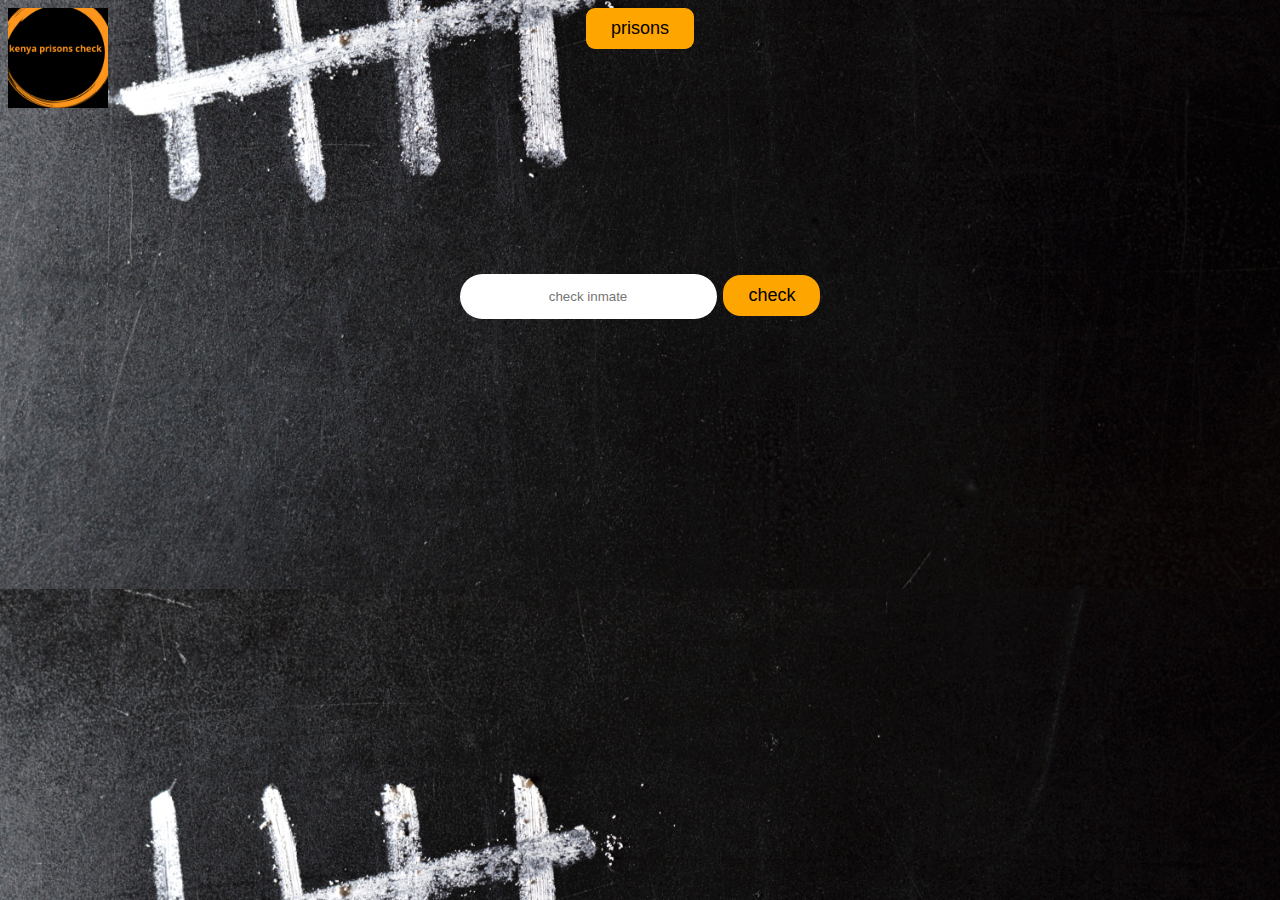
<file: index.html>
<!DOCTYPE html>
<html lang="en">
<head>
    <link rel="stylesheet" href="CSS/style.css">
    <meta charset="UTF-8">
    <meta http-equiv="X-UA-Compatible" content="IE=edge">
    <meta name="viewport" content="width=device-width, initial-scale=1.0">
    <title>Inmate.checkUp</title>
</head>
<body>
    <div class="main">
        <div class="logo">
            <img src="/Assets/images/logo2.png" height="100px" alt="">
        </div>
        <div class="nav_bar">
            
                <div class="dropDown">
                    <button class="dropDownBtn">prisons</button>
                    <div class="dropdown_content" id="myDropDown">
                        <a href="kamiti.html"><li>Kamiti</li></a>
                        <a href="thikamaximum.html"><li>Thika</li></a>
                    </div>
                </div>
                
            </li></a>
        </div>
        <div class="input">
            <input id="input-check"  type="text" placeholder="check inmate">
            <button  onclick="checking()" id="submit" class="checkProfile">check</button>
        </div>
        
    </div>
    <script src="/JS/app.js"></script>
</body>
</html>
</file>
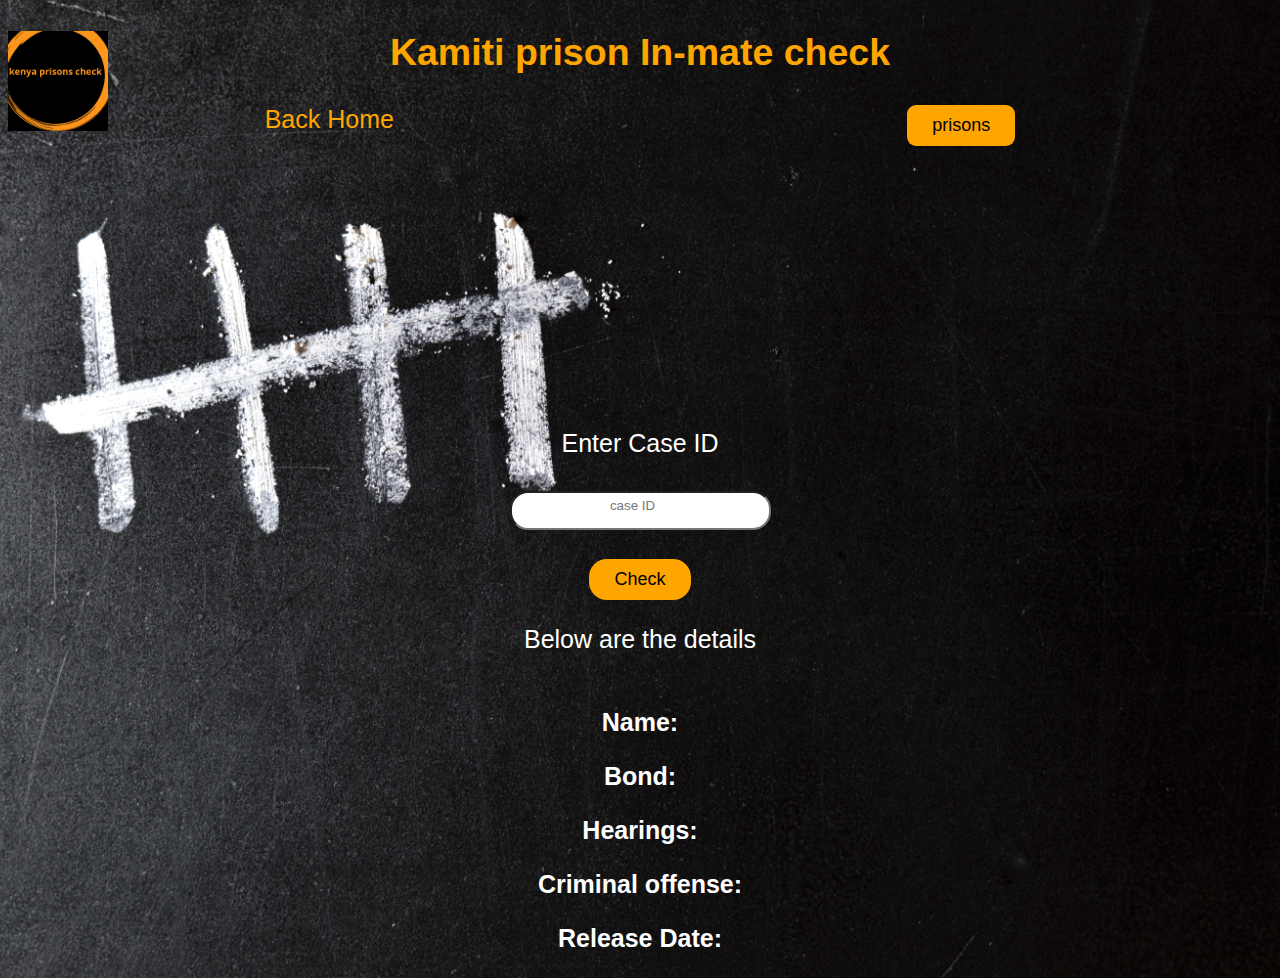
<file: kamiti.html>
<!DOCTYPE html>
<html lang="en">
<head>
    <link rel="stylesheet" href="CSS/style.css">
    <meta charset="UTF-8">
    <meta http-equiv="X-UA-Compatible" content="IE=edge">
    <meta name="viewport" content="width=device-width, initial-scale=1.0">
    <title>Kamiti inmate check</title>
</head>
<body>
    <!-- create a div that will hold the entire page for easy styling -->

    <div class="main">
        <div class="logo">
            <img src="/Assets/images/logo2.png" height="100px" alt="">
        </div>
        <h2 style="color: orange;">Kamiti prison In-mate check</h2>
        <div class="nav_bar">
                <a id='home' href="./index.html">Back Home</a>
                <div class="dropDown" id="kamiti">
                    <button class="dropDownBtn">prisons</button>
                    <div class="dropdown_content" id="myDropDown">
                        <a href="kamiti.html"><li>Kamiti</li></a>
                        <a href="thikamaximum.html"><li>Thika</li></a>
                    </div>
                </div>
        </div>
<!-- create input page to get inputs from the user -->

        <div class="input">
            <div class="inmate_details">
                <br>
                <br>
                <label for="CaseId">Enter Case ID</label> <br>
                <br>
                <input id='credentials' type="number" placeholder="case ID" class="caseID"><br>
                <br>
                <input id="submit" type="submit" value="Check">
            </div>
            
<!-- a div that will hold the data response from the input -->
            <div id="inmate">
                <p id="inmateDetails">Below are the details 
                    <br>
                    <br>
                </p>
                <p><b>Name:</b> <span style="color: orange;" id="Nameinmate"></span><br></p>
                <p><b>Bond:</b> <span style="color: orange;" id="inmatebond"></span><br></p>
                <p><b>Hearings:</b> <span style="color: orange;" id="inmatehearing"></span><br></p>
                <p><b>Criminal offense:</b> <span style="color: orange;" id="criminal_offense"></span></p>
                <p><b>Release Date:</b> <span style="color: orange;"id="release_date"></span><br></p>
            </div>
        </div>
    </div>
<script src="/JS/app.js"></script>
</body>
</html>
</file>
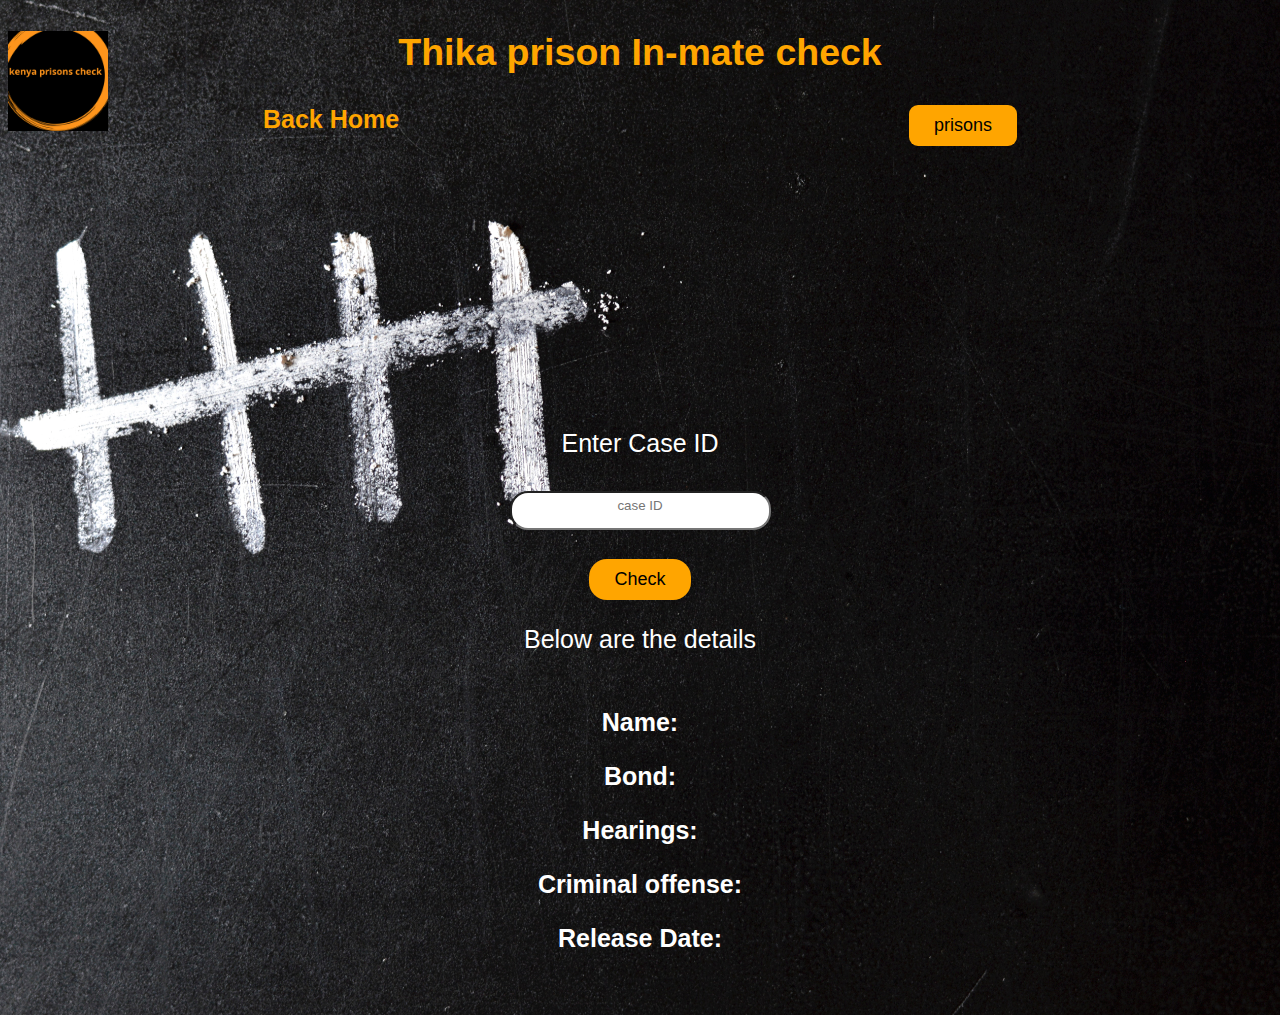
<file: thikamaximum.html>
<!DOCTYPE html>
<html lang="en">
<head>
    <link rel="stylesheet" href="CSS/style.css">
    <meta charset="UTF-8">
    <meta http-equiv="X-UA-Compatible" content="IE=edge">
    <meta name="viewport" content="width=device-width, initial-scale=1.0">
    <title>Thika inmate check</title>
</head>
<body>
<!-- create a div that will hold the entire page for easy styling -->

    <div class="main">
        <div class="logo">
            <img src="/Assets/images/logo2.png" height="100px" alt="">
        </div>
        <h2 style="color: orange;">Thika prison In-mate check</h2>
        <div class="nav_bar">
            <a id='home' href="./index.html" style="font-weight: 700;">Back Home</a>
                <div class="dropDown" id="kamiti">
                    <button class="dropDownBtn">prisons</button>
                    <div class="dropdown_content" id="myDropDown">
                        <a href="kamiti.html"><li>Kamiti</li></a>
                        <a href="thikamaximum.html"><li>Thika</li></a>
                    </div>
                </div>
        </div>
<!-- create input page to get inputs from the user -->

        <div class="input">
            <div class="inmate_details">
                <br>
                <br>
                <label for="CaseId">Enter Case ID</label> <br>
                <br>
                <input id='credentials' type="text" placeholder="case ID"><br>
                <br>
                <input id="submit" class="thika_submit" type="submit" value="Check">
            </div>
            
<!-- a div that will hold the data response from the input -->

            <div id="inmate">
                <p id="inmateDetails">Below are the details 
                    <br>
                    <br>
                </p>
                <p><b>Name:</b> <span style="color: orange;" id="thikaNameinmate"></span><br></p>
                <p><b>Bond:</b> <span style="color: orange;" id="thikainmatebond"></span><br></p>
                <p><b>Hearings:</b> <span style="color: orange;" id="thikainmatehearing"></span><br></p>
                <p><b>Criminal offense:</b> <span style="color: orange;" id="thikacriminal_offense"></span></p>
                <p><b>Release Date:</b> <span style="color: orange;"id="thikarelease_date"></span><br></p>
            </div>
        </div>
    </div>
    <br>
    <script src="JS/app.js"></script>
</body>
</html>
</file>
<file: CSS/style.css>
body{
    background-color: black;
    text-align: center;
    color: white;
    background-image: url('/Assets/images/inmate.Background2.jpg');
    background-size: cover;
    background-position: center;
    z-index: -1;
    position: relative;
    font-weight: 500;
    font-size: 25px;
    font-family: "arial";
}
.main{
    justify-content: space-around;
    margin-top: 0%;
}
.logo{
    float: left;
    position: fixed;
    justify-content: space-around;
    /* padding-right: 10px; */
}
li{
    font-weight: 700;
}
.nav_bar{
    display: flex;
    flex-direction: row;
    text-decoration: none;
    list-style-type: none;
    justify-content: space-around;
    
    
}
.dropDown{
    position: relative;
    display: inline-block;
}
.dropdown_content{
    display: none;
    position: absolute;
    box-shadow: 0px 8px 16px 0px rgba(0,0,0,0.2);;
    z-index: 1;
}
.dropdown_content a{
    display: block;
    color: white;
    font-size: medium;
    padding-top: 10px;
}
.dropdown_content a:hover{
    background-color: aliceblue;
    color: orange;
    border-radius: 1vh;
}
.dropDown:hover .dropdown_content{
    display: block;
}
.dropDownBtn:visited,.dropDownBtn:hover{
    background-color: white;
    color: orange;
}
.dropDownBtn{
    padding: 10px 25px;
    background-color: orange;
    color: black;
    border-radius: 1vh;
    font-size: large;
    border: none;
}
a{
    text-decoration: none;
    color: orange;
    
}
#kamiti{
    justify-content: space-between
}
a:hover{
    color: orange;
    /* background-color: white; */
    border-radius: 1vh;
    padding: 5px 15px;
    text-decoration: underline;
}
.input{
    padding-top: 25vh;
}
#input-check{
    padding: 15px 40px;
    border-radius: 3vh;
    text-align: center;
    justify-content: center;
    border: none;
}
#submit {
    padding-left: 5px;
    padding: 10px 25px;
    border-radius: 2vh;
    background-color: orange;
    color: black;
    font-size: large;
    border: none;
}
.login{
    text-align: center;
    height: 100vh;
    justify-content: center;
}
#credentials{
    padding: 15px 40px;
    padding-top: 5px;
    border-radius: 2vh;
    text-align: center;
    justify-content: center
}
#register{
    padding-top:10px ;
    padding-left: 5px;
    padding: 10px 25px;
    border-radius: 2vh;
    background-color: orange;
    color: black;
    font-size: large;
    border: none;
}
#dob{
    padding: 15px 58px;
    border-radius: 2vh;
}
#home a:hover{
    padding-top: 15px;
    text-decoration: underline;
    background-color: none;
}
h2{
    padding-top: 0%;
}
</file>
